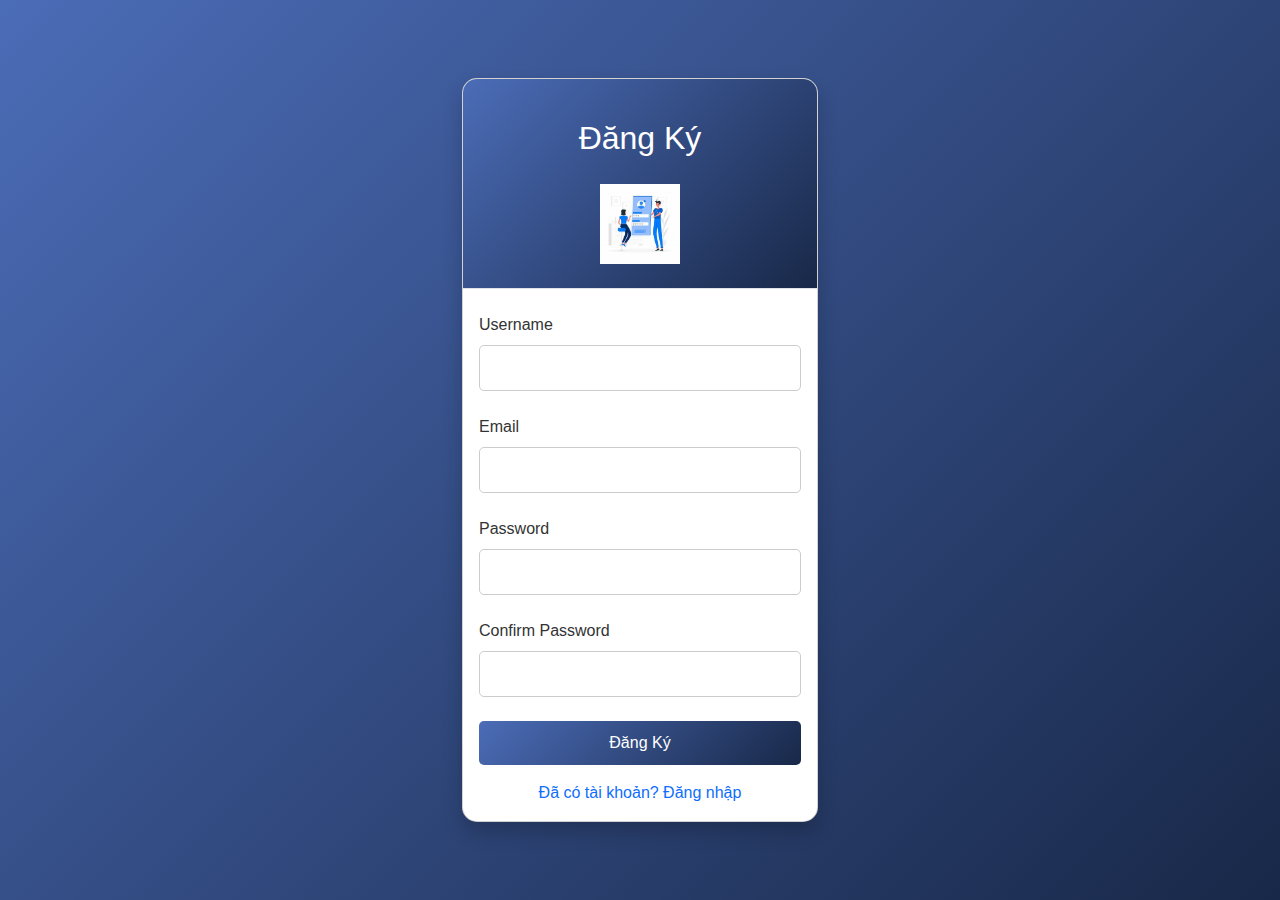
<file: dangki.html>
<!DOCTYPE html>
<html lang="en">
  <head>
    <meta charset="UTF-8" />
    <meta name="viewport" content="width=device-width, initial-scale=1.0" />
    <title>Register</title>
    <!-- Bootstrap -->
    <link
      href="https://cdn.jsdelivr.net/npm/bootstrap@5.3.3/dist/css/bootstrap.min.css"
      rel="stylesheet"
      crossorigin="anonymous"
    />
    <!-- CSS -->
    <link rel="stylesheet" href="css/styles.css" />
  </head>
  <body class="main-bg">
    <!-- Dang ki -->
    <div class="container">
      <div class="row justify-content-center align-items-center min-vh-100">
        <div class="col-lg-4 col-md-8 col-sm-10">
          <div class="card">
            <div class="card-title text-center border-bottom p-4">
              <h2 class="p-3">Đăng Ký</h2>
              <img
                src="img/regester.jpg"
                alt="Register Illustration"
                class="login-illustration"
              />
            </div>
            <div class="card-body">
              <form>
                <!-- Username -->
                <div class="mb-4">
                  <label for="username" class="form-label">Username</label>
                  <input
                    type="text"
                    class="form-control"
                    id="username"
                    name="username"
                    required
                  />
                </div>
                <!-- Email -->
                <div class="mb-4">
                  <label for="email" class="form-label">Email</label>
                  <input
                    type="email"
                    class="form-control"
                    id="email"
                    name="email"
                    required
                  />
                </div>
                <!-- mat khau -->
                <div class="mb-4">
                  <label for="password" class="form-label">Password</label>
                  <input
                    type="password"
                    class="form-control"
                    id="password"
                    name="password"
                    required
                  />
                </div>
                <!-- Confirm Password -->
                <div class="mb-4">
                  <label for="confirm-password" class="form-label"
                    >Confirm Password</label
                  >
                  <input
                    type="password"
                    class="form-control"
                    id="confirm-password"
                    name="confirm-password"
                    required
                  />
                </div>
                <!-- Submit Button -->
                <div class="d-grid">
                  <button type="submit" class="btn btn-primary">Đăng Ký</button>
                </div>
              </form>
              <!-- quay lai Login -->
              <div class="text-center mt-3">
                <a href="login.html" class="text-decoration-none text-primary"
                  >Đã có tài khoản? Đăng nhập</a
                >
              </div>
            </div>
          </div>
        </div>
      </div>
    </div>

    <!-- Bootstrap JS -->
    <script
      src="https://cdn.jsdelivr.net/npm/bootstrap@5.3.3/dist/js/bootstrap.bundle.min.js"
      crossorigin="anonymous"
    ></script>
  </body>
</html>
</file>
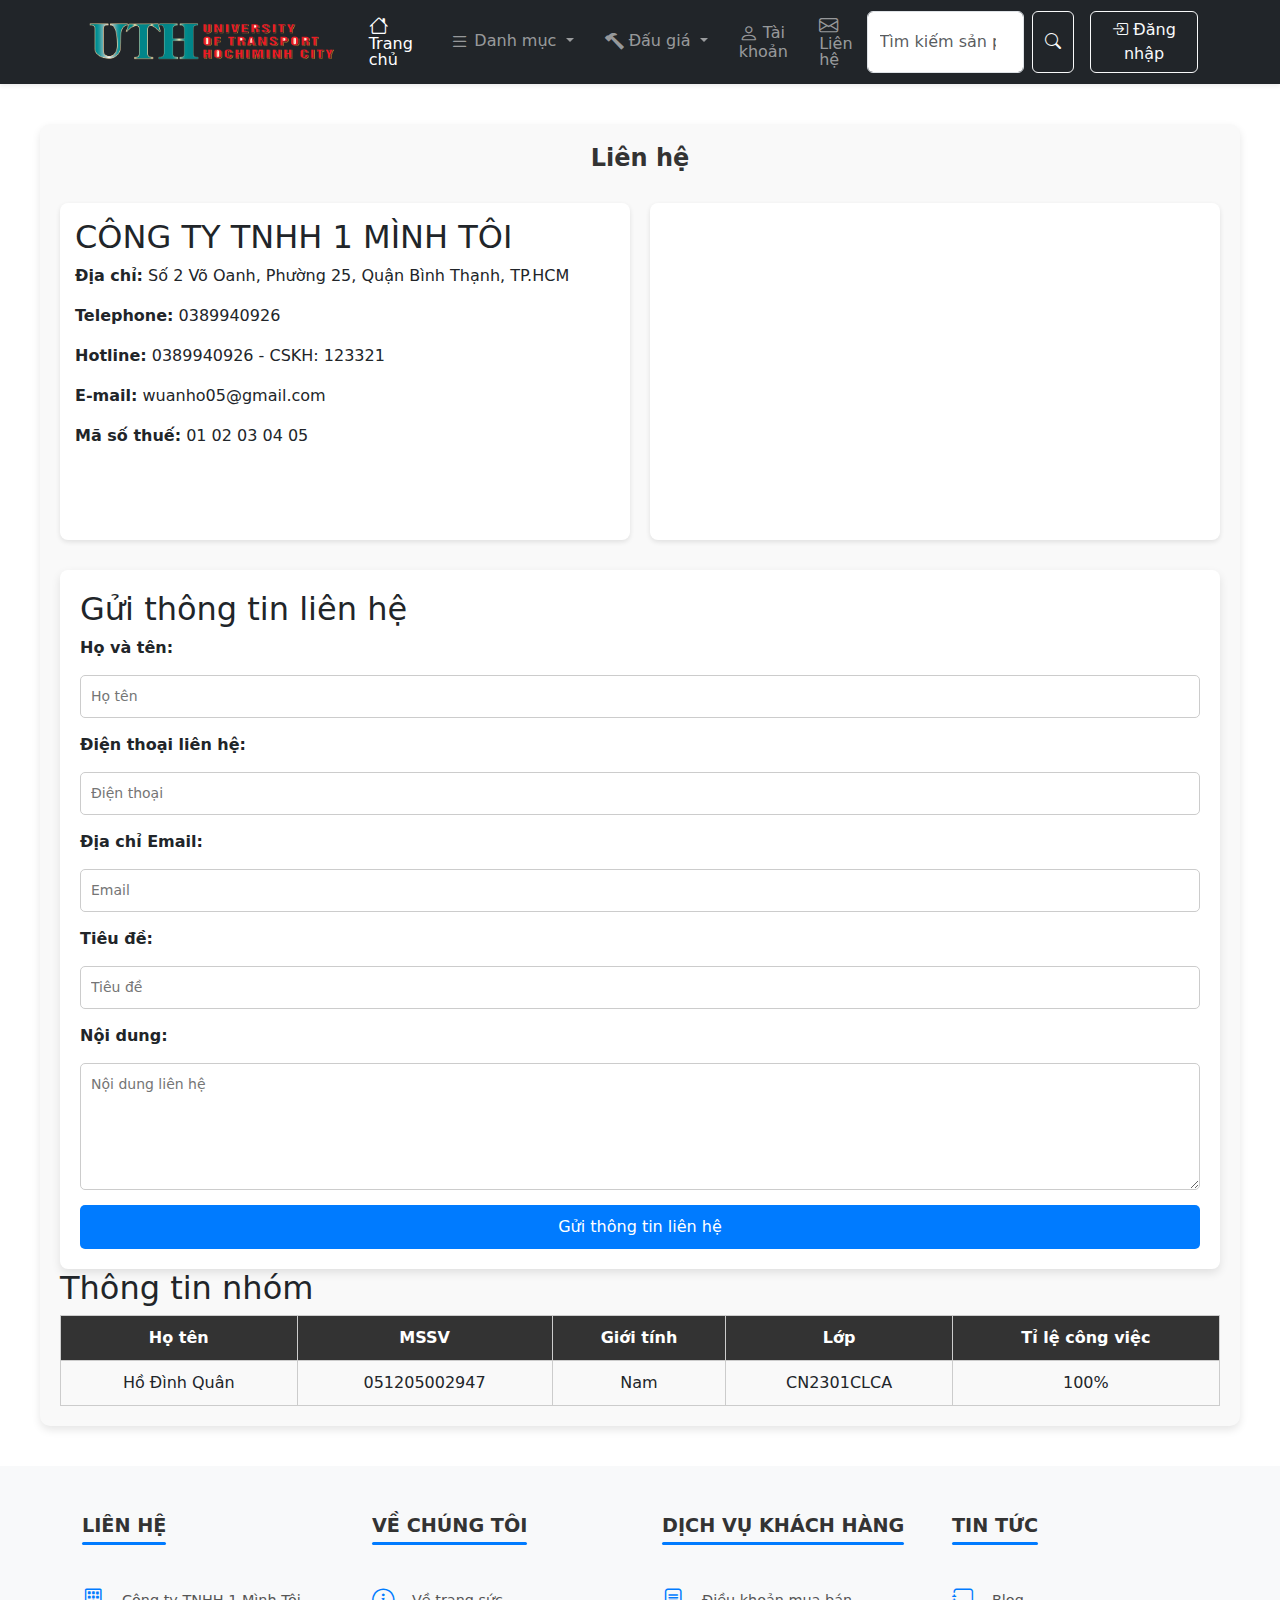
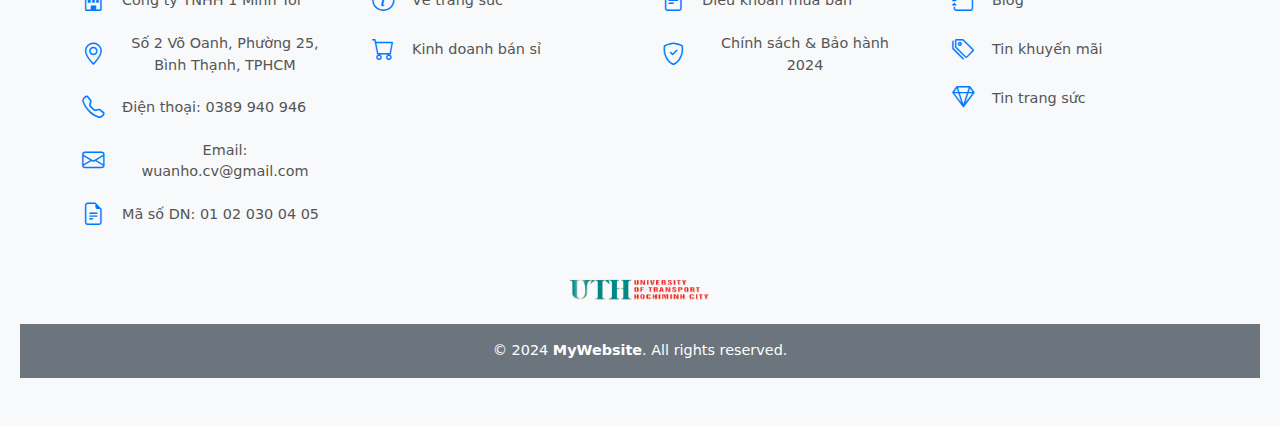
<file: lienhe.html>
<!DOCTYPE html>
<html lang="vi">
  <head>
    <meta charset="UTF-8" />
    <meta name="viewport" content="width=device-width, initial-scale=1.0" />
    <title>Liên hệ</title>
    <link rel="shortcut icon" href="img/logo.jpg" />

    <!-- Custom CSS -->
    <link rel="stylesheet" href="css/lienhe.css" />
    <link rel="stylesheet" href="css/footer.css" />
    <link rel="stylesheet" href="css/navbar.css" />
    <link
      href="https://cdn.jsdelivr.net/npm/bootstrap-icons/font/bootstrap-icons.css"
      rel="stylesheet"
    />

    <!-- Bootstrap 5 -->
    <link
      href="https://cdn.jsdelivr.net/npm/bootstrap@5.3.3/dist/css/bootstrap.min.css"
      rel="stylesheet"
      integrity="sha384-QWTKZyjpPEjISv5WaRU9OFeRpok6YctnYmDr5pNlyT2bRjXh0JMhjY6hW+ALEwIH"
      crossorigin="anonymous"
    />
  </head>

  <body>
    <div id="navbar"></div>
    <!-- Section Liên Hệ -->
    <section class="lienhe-container">
      <h1 class="lienhe-header">Liên hệ</h1>

      <div class="lienhe-info">
        <!-- Thông tin liên hệ -->
        <div class="info-left">
          <h2>CÔNG TY TNHH 1 MÌNH TÔI</h2>
          <p>
            <b>Địa chỉ:</b> Số 2 Võ Oanh, Phường 25, Quận Bình Thạnh, TP.HCM
          </p>
          <p><b>Telephone:</b> 0389940926</p>
          <p><b>Hotline:</b> 0389940926 - CSKH: 123321</p>
          <p><b>E-mail:</b> wuanho05@gmail.com</p>
          <p><b>Mã số thuế:</b> 01 02 03 04 05</p>
        </div>

        <!-- Google Map -->
        <div class="info-right">
          <iframe
            src="https://maps.google.com/maps?q=Trường Đại học Giao thông Vận tải TP.HCM, 2 Võ Oanh, Bình Thạnh, TP.HCM&hl=vi&z=16&output=embed"
            width="100%"
            height="300"
            frameborder="0"
            scrolling="no"
          ></iframe>
        </div>
      </div>

      <!-- Form liên hệ -->
      <div class="guithongtin">
        <h2>Gửi thông tin liên hệ</h2>
        <form name="formlh">
          <label for="name">Họ và tên:</label>
          <input
            type="text"
            id="name"
            name="ht"
            placeholder="Họ tên"
            required
          />

          <label for="phone">Điện thoại liên hệ:</label>
          <input
            type="text"
            id="phone"
            name="sdt"
            placeholder="Điện thoại"
            minlength="10"
            maxlength="11"
            required
          />

          <label for="email">Địa chỉ Email:</label>
          <input
            type="email"
            id="email"
            name="em"
            placeholder="Email"
            required
          />

          <label for="subject">Tiêu đề:</label>
          <input
            type="text"
            id="subject"
            name="tde"
            placeholder="Tiêu đề"
            required
          />

          <label for="message">Nội dung:</label>
          <textarea
            id="message"
            name="nd"
            placeholder="Nội dung liên hệ"
            rows="5"
            required
          ></textarea>

          <button type="submit">Gửi thông tin liên hệ</button>
        </form>
      </div>

      <!-- Thông tin nhóm -->
      <div class="thongtinnhom">
        <h2>Thông tin nhóm</h2>
        <table>
          <thead>
            <tr>
              <th>Họ tên</th>
              <th>MSSV</th>
              <th>Giới tính</th>
              <th>Lớp</th>
              <th>Tỉ lệ công việc</th>
            </tr>
          </thead>
          <tbody>
            <tr>
              <td>Hồ Đình Quân</td>
              <td>051205002947</td>
              <td>Nam</td>
              <td>CN2301CLCA</td>
              <td>100%</td>
            </tr>
          </tbody>
        </table>
      </div>
    </section>

    <!-- Footer -->
    <div id="footer"></div>
    <script>
      // Hàm để tải HTML và chèn vào phần tử
      async function loadHTML(elementId, filePath) {
        const response = await fetch(filePath);
        const html = await response.text();
        document.getElementById(elementId).innerHTML = html;
      }

      // Tải Navbar và Footer
      loadHTML("navbar", "navbar.html");
      loadHTML("footer", "footer.html");
    </script>
    <script
      src="https://cdn.jsdelivr.net/npm/bootstrap@5.3.3/dist/js/bootstrap.bundle.min.js"
      integrity="sha384-YvpcrYf0tY3lHB60NNkmXc5s9fDVZLESaAA55NDzOxhy9GkcIdslK1eN7N6jIeHz"
      crossorigin="anonymous"
    ></script>
  </body>
</html>
</file>
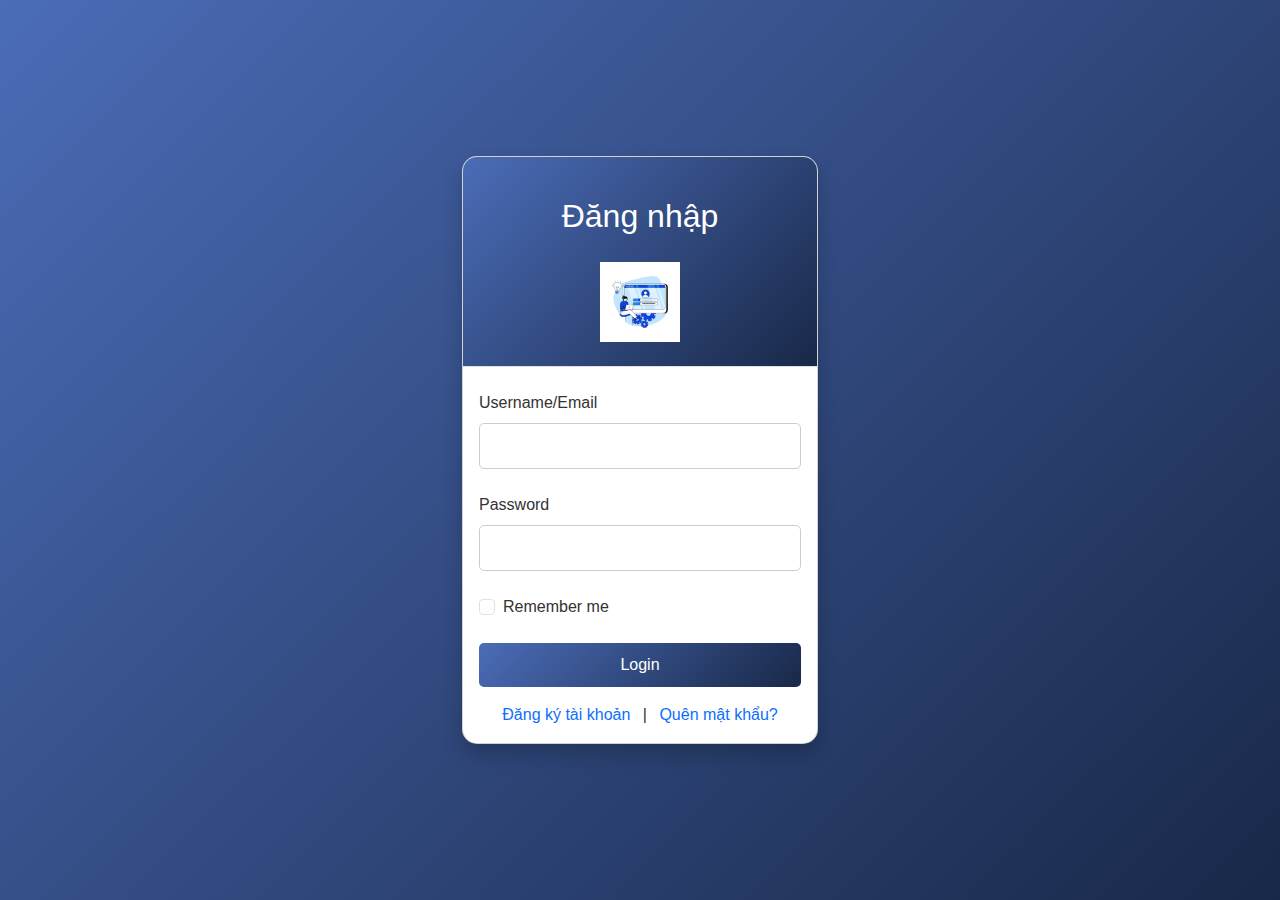
<file: login.html>
<!DOCTYPE html>
<html lang="en">
  <head>
    <meta charset="UTF-8" />
    <meta name="viewport" content="width=device-width, initial-scale=1.0" />
    <title>Login Form</title>
    <!-- Bootstrap 5 -->
    <link
      href="https://cdn.jsdelivr.net/npm/bootstrap@5.3.3/dist/css/bootstrap.min.css"
      rel="stylesheet"
      integrity="sha384-QWTKZyjpPEjISv5WaRU9OFeRpok6YctnYmDr5pNlyT2bRjXh0JMhjY6hW+ALEwIH"
      crossorigin="anonymous"
    />
    <!-- Custom CSS -->

    <link rel="stylesheet" href="css/styles.css" />
  </head>
  <body class="main-bg">
    <!-- Login -->
    <div class="container">
      <div class="row justify-content-center align-items-center min-vh-100">
        <div class="col-lg-4 col-md-8 col-sm-10">
          <div class="card">
            <div class="card-title text-center border-bottom p-4">
              <h2 class="p-3">Đăng nhập</h2>
              <img
                src="img/LoginIllustration.png"
                alt="Login Illustration"
                class="login-illustration"
              />
            </div>
            <div class="card-body">
              <form>
                <!-- Username -->
                <div class="mb-4">
                  <label for="username" class="form-label"
                    >Username/Email</label
                  >
                  <input
                    type="text"
                    class="form-control"
                    id="username"
                    name="username"
                    required
                  />
                </div>
                <!-- Password -->
                <div class="mb-4">
                  <label for="password" class="form-label">Password</label>
                  <input
                    type="password"
                    class="form-control"
                    id="password"
                    name="password"
                    required
                  />
                </div>
                <!-- Remember Me -->
                <div class="mb-4 form-check">
                  <input
                    type="checkbox"
                    class="form-check-input"
                    id="remember"
                    name="remember"
                  />
                  <label for="remember" class="form-check-label"
                    >Remember me</label
                  >
                </div>
                <!-- Submit Button -->
                <div class="d-grid">
                  <button type="submit" class="btn btn-primary">Login</button>
                </div>
              </form>
              <!-- Links for Register and Forgot Password -->
              <div class="text-center mt-3">
                <a href="dangki.html" class="text-decoration-none text-primary"
                  >Đăng ký tài khoản</a
                >
                <span class="mx-2">|</span>
                <a href="quenmk.html" class="text-decoration-none text-primary"
                  >Quên mật khẩu?</a
                >
              </div>
            </div>
          </div>
        </div>
      </div>
    </div>

    <!-- Bootstrap JS -->
    <script
      src="https://cdn.jsdelivr.net/npm/bootstrap@5.3.3/dist/js/bootstrap.bundle.min.js"
      integrity="sha384-YvpcrYf0tY3lHB60NNkmXc5s9fDVZLESaAA55NDzOxhy9GkcIdslK1eN7N6jIeHz"
      crossorigin="anonymous"
    ></script>
  </body>
</html>
</file>
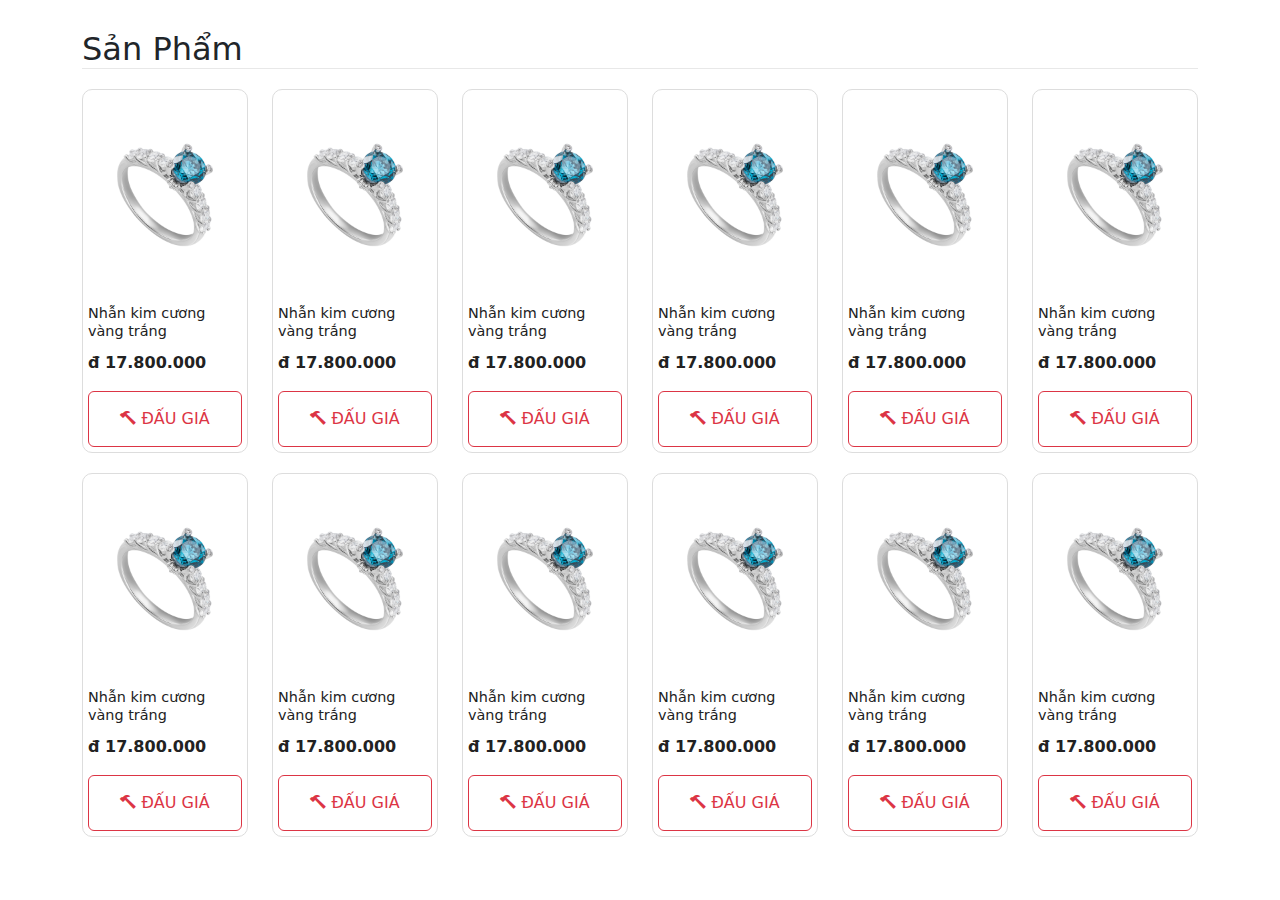
<file: product.html>
<!DOCTYPE html>
<html lang="en">
  <head>
    <meta charset="UTF-8" />
    <meta name="viewport" content="width=device-width, initial-scale=1.0" />
    <title>Sản Phẩm</title>
    <link rel="stylesheet" href="css/product.css" />
    <!-- css -->
    <link rel="stylesheet" href="css/navbar.css" />
    <link rel="stylesheet" href="css/banner.css" />
    <link rel="stylesheet" href="css/footer.css" />
    <link rel="stylesheet" href="css/vatphamdg.css" />
    <link rel="stylesheet" href="css/danhmuc.css" />
  </head>
  <!-- Bootstrap 5 -->
  <link
    href="https://cdn.jsdelivr.net/npm/bootstrap@5.3.3/dist/css/bootstrap.min.css"
    rel="stylesheet"
    integrity="sha384-QWTKZyjpPEjISv5WaRU9OFeRpok6YctnYmDr5pNlyT2bRjXh0JMhjY6hW+ALEwIH"
    crossorigin="anonymous"
  />
  <link
    href="https://cdn.jsdelivr.net/npm/bootstrap-icons/font/bootstrap-icons.css"
    rel="stylesheet"
  />
  <body>
    <body>
      <div class="container pr1 product-list">
        <h2>Sản Phẩm</h2>
        <div class="row">
          <div class="col-xl-2 col-lg-3 col-md-4 col-sm-6 col-xs-12">
            <div class="product-card">
              <a href="#">
                <div class="product-image">
                  <img src="img/product/dmsanpham.png" />
                </div>
                <div class="product-information">
                  <h3>Nhẫn kim cương vàng trắng</h3>
                  <p>đ 17.800.000</p>
                  <button class="btn btn-outline-danger btn-product">
                    <i class="bi bi-hammer"></i> ĐẤU GIÁ
                  </button>
                </div>
              </a>
            </div>
          </div>
          <div class="col-xl-2 col-lg-3 col-md-4 col-sm-6 col-xs-12">
            <div class="product-card">
              <a href="#">
                <div class="product-image">
                  <img src="img/product/dmsanpham.png" />
                </div>
                <div class="product-information">
                  <h3>Nhẫn kim cương vàng trắng</h3>
                  <p>đ 17.800.000</p>
                  <button class="btn btn-outline-danger btn-product">
                    <i class="bi bi-hammer"></i> ĐẤU GIÁ
                  </button>
                </div>
              </a>
            </div>
          </div>
          <div class="col-xl-2 col-lg-3 col-md-4 col-sm-6 col-xs-12">
            <div class="product-card">
              <a href="#">
                <div class="product-image">
                  <img src="img/product/dmsanpham.png" />
                </div>
                <div class="product-information">
                  <h3>Nhẫn kim cương vàng trắng</h3>
                  <p>đ 17.800.000</p>
                  <button class="btn btn-outline-danger btn-product">
                    <i class="bi bi-hammer"></i> ĐẤU GIÁ
                  </button>
                </div>
              </a>
            </div>
          </div>
          
          <div class="col-xl-2 col-lg-3 col-md-4 col-sm-6 col-xs-12">
            <div class="product-card">
              <a href="#">
                <div class="product-image">
                  <img src="img/product/dmsanpham.png" />
                </div>
                <div class="product-information">
                  <h3>Nhẫn kim cương vàng trắng</h3>
                  <p>đ 17.800.000</p>
                  <button class="btn btn-outline-danger btn-product">
                    <i class="bi bi-hammer"></i> ĐẤU GIÁ
                  </button>
                </div>
              </a>
            </div>
          </div>
          
          <div class="col-xl-2 col-lg-3 col-md-4 col-sm-6 col-xs-12">
            <div class="product-card">
              <a href="#">
                <div class="product-image">
                  <img src="img/product/dmsanpham.png" />
                </div>
                <div class="product-information">
                  <h3>Nhẫn kim cương vàng trắng</h3>
                  <p>đ 17.800.000</p>
                  <button class="btn btn-outline-danger btn-product">
                    <i class="bi bi-hammer"></i> ĐẤU GIÁ
                  </button>
                </div>
              </a>
            </div>
          </div>
          
          <div class="col-xl-2 col-lg-3 col-md-4 col-sm-6 col-xs-12">
            <div class="product-card">
              <a href="#">
                <div class="product-image">
                  <img src="img/product/dmsanpham.png" />
                </div>
                <div class="product-information">
                  <h3>Nhẫn kim cương vàng trắng</h3>
                  <p>đ 17.800.000</p>
                  <button class="btn btn-outline-danger btn-product">
                    <i class="bi bi-hammer"></i> ĐẤU GIÁ
                  </button>
                </div>
              </a>
            </div>
          </div>
          <div class="col-xl-2 col-lg-3 col-md-4 col-sm-6 col-xs-12">
            <div class="product-card">
              <a href="#">
                <div class="product-image">
                  <img src="img/product/dmsanpham.png" />
                </div>
                <div class="product-information">
                  <h3>Nhẫn kim cương vàng trắng</h3>
                  <p>đ 17.800.000</p>
                  <button class="btn btn-outline-danger btn-product">
                    <i class="bi bi-hammer"></i> ĐẤU GIÁ
                  </button>
                </div>
              </a>
            </div>
          </div>
          <div class="col-xl-2 col-lg-3 col-md-4 col-sm-6 col-xs-12">
            <div class="product-card">
              <a href="#">
                <div class="product-image">
                  <img src="img/product/dmsanpham.png" />
                </div>
                <div class="product-information">
                  <h3>Nhẫn kim cương vàng trắng</h3>
                  <p>đ 17.800.000</p>
                  <button class="btn btn-outline-danger btn-product">
                    <i class="bi bi-hammer"></i> ĐẤU GIÁ
                  </button>
                </div>
              </a>
            </div>
          </div>
          <div class="col-xl-2 col-lg-3 col-md-4 col-sm-6 col-xs-12">
            <div class="product-card">
              <a href="#">
                <div class="product-image">
                  <img src="img/product/dmsanpham.png" />
                </div>
                <div class="product-information">
                  <h3>Nhẫn kim cương vàng trắng</h3>
                  <p>đ 17.800.000</p>
                  <button class="btn btn-outline-danger btn-product">
                    <i class="bi bi-hammer"></i> ĐẤU GIÁ
                  </button>
                </div>
              </a>
            </div>
          </div>
          <div class="col-xl-2 col-lg-3 col-md-4 col-sm-6 col-xs-12">
            <div class="product-card">
              <a href="#">
                <div class="product-image">
                  <img src="img/product/dmsanpham.png" />
                </div>
                <div class="product-information">
                  <h3>Nhẫn kim cương vàng trắng</h3>
                  <p>đ 17.800.000</p>
                  <button class="btn btn-outline-danger btn-product">
                    <i class="bi bi-hammer"></i> ĐẤU GIÁ
                  </button>
                </div>
              </a>
            </div>
          </div>
          <div class="col-xl-2 col-lg-3 col-md-4 col-sm-6 col-xs-12">
            <div class="product-card">
              <a href="#">
                <div class="product-image">
                  <img src="img/product/dmsanpham.png" />
                </div>
                <div class="product-information">
                  <h3>Nhẫn kim cương vàng trắng</h3>
                  <p>đ 17.800.000</p>
                  <button class="btn btn-outline-danger btn-product">
                    <i class="bi bi-hammer"></i> ĐẤU GIÁ
                  </button>
                </div>
              </a>
            </div>
          </div>
          <div class="col-xl-2 col-lg-3 col-md-4 col-sm-6 col-xs-12">
            <div class="product-card">
              <a href="#">
                <div class="product-image">
                  <img src="img/product/dmsanpham.png" />
                </div>
                <div class="product-information">
                  <h3>Nhẫn kim cương vàng trắng</h3>
                  <p>đ 17.800.000</p>
                  <button class="btn btn-outline-danger btn-product">
                    <i class="bi bi-hammer"></i> ĐẤU GIÁ
                  </button>
                </div>
              </a>
            </div>
          </div>
          

          
    <!-- bootstrap -->
    <script
      src="https://cdn.jsdelivr.net/npm/bootstrap@5.3.3/dist/js/bootstrap.bundle.min.js"
      integrity="sha384-YvpcrYf0tY3lHB60NNkmXc5s9fDVZLESaAA55NDzOxhy9GkcIdslK1eN7N6jIeHz"
      crossorigin="anonymous"
    ></script>
  </body>
</html>
</file>
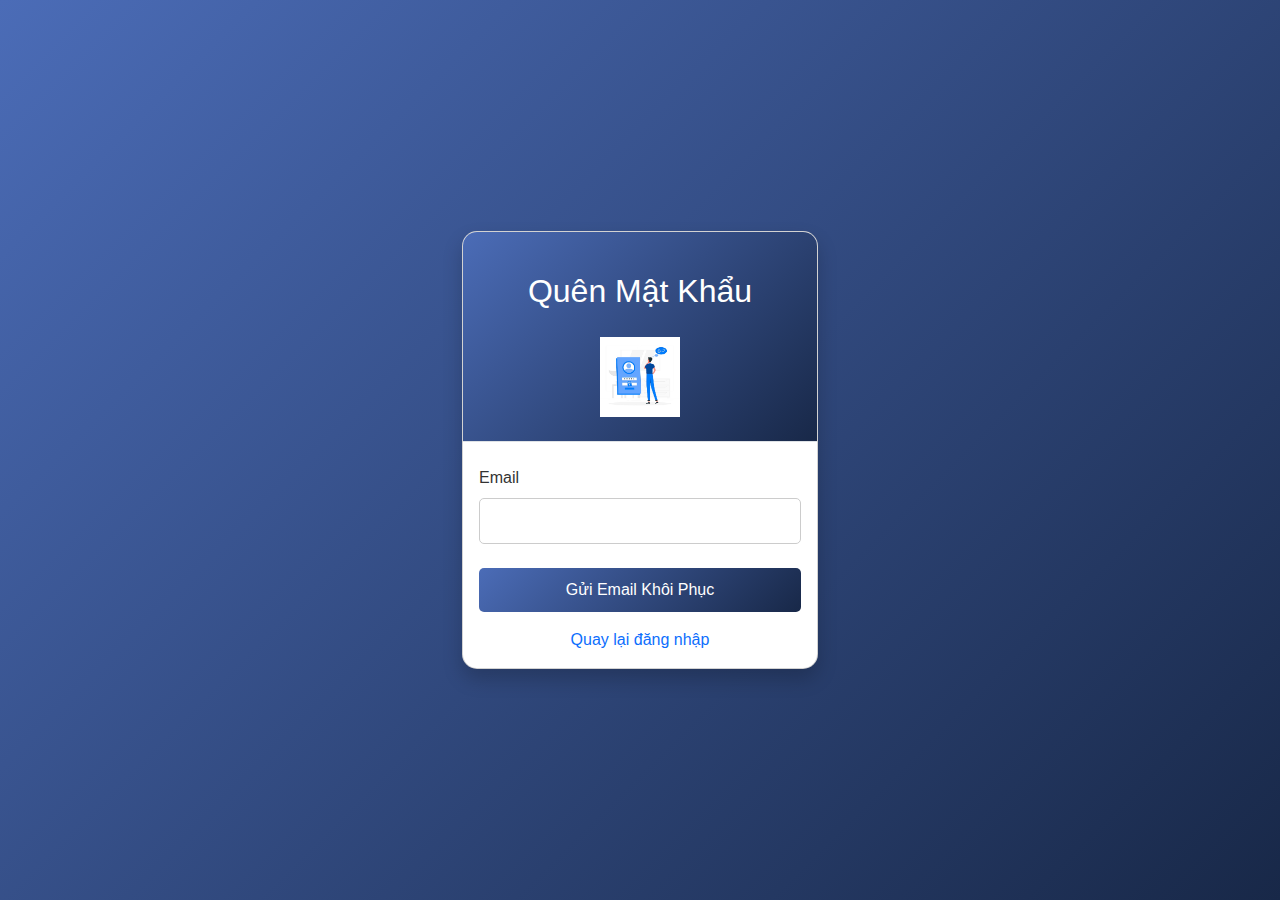
<file: quenmk.html>
<!DOCTYPE html>
<html lang="en">
  <head>
    <meta charset="UTF-8" />
    <meta name="viewport" content="width=device-width, initial-scale=1.0" />
    <title>Forgot Password</title>
    <!-- Bootstrap -->
    <link
      href="https://cdn.jsdelivr.net/npm/bootstrap@5.3.3/dist/css/bootstrap.min.css"
      rel="stylesheet"
      crossorigin="anonymous"
    />
    <!-- CSS -->
    <link rel="stylesheet" href="css/styles.css" />
  </head>
  <body class="main-bg">
    <!-- Forgot Password -->
    <div class="container">
      <div class="row justify-content-center align-items-center min-vh-100">
        <div class="col-lg-4 col-md-8 col-sm-10">
          <div class="card">
            <div class="card-title text-center border-bottom p-4">
              <h2 class="p-3">Quên Mật Khẩu</h2>
              <img
                src="img/forgot.jpg"
                alt="Forgot Password Illustration"
                class="login-illustration"
              />
            </div>
            <div class="card-body">
              <form>
                <!-- Email -->
                <div class="mb-4">
                  <label for="email" class="form-label">Email</label>
                  <input
                    type="email"
                    class="form-control"
                    id="email"
                    name="email"
                    required
                  />
                </div>
                <!-- Submit Button -->
                <div class="d-grid">
                  <button type="submit" class="btn btn-primary">
                    Gửi Email Khôi Phục
                  </button>
                </div>
              </form>
              <!-- Back to Login -->
              <div class="text-center mt-3">
                <a href="login.html" class="text-decoration-none text-primary"
                  >Quay lại đăng nhập</a
                >
              </div>
            </div>
          </div>
        </div>
      </div>
    </div>

    <!-- Bootstrap JS -->
    <script
      src="https://cdn.jsdelivr.net/npm/bootstrap@5.3.3/dist/js/bootstrap.bundle.min.js"
      crossorigin="anonymous"
    ></script>
  </body>
</html>
</file>
<file: css/styles.css>
/* General Body Background */
body {
  background: linear-gradient(135deg, #4b6cb7, #182848);
  min-height: 100vh;
  display: flex;
  align-items: center;
  justify-content: center;
  font-family: "Roboto", sans-serif;
  color: #fff;
  margin: 0;
}

/* Card Styling */
.card {
  background: #fff;
  border-radius: 15px;
  box-shadow: 0px 10px 20px rgba(0, 0, 0, 0.2);
  overflow: hidden;
  color: #333;
}

.card-title {
  background: linear-gradient(135deg, #4b6cb7, #182848);
  color: #fff;
  text-align: center;
}

.card-title img {
  width: 80px;
  height: auto;
  margin-top: 10px;
}

/* Form Input Styling */
.form-control {
  border: 1px solid #ccc;
  border-radius: 5px;
  padding: 10px;
}

.form-control:focus {
  border: 1px solid #4b6cb7;
  box-shadow: 0 0 5px rgba(75, 108, 183, 0.5);
}

/* Button Styling */
.btn-primary {
  background: linear-gradient(135deg, #4b6cb7, #182848);
  border: none;
  padding: 10px 20px;
  border-radius: 5px;
  transition: 0.3s ease-in-out;
  color: #fff;
}

.btn-primary:hover {
  background: linear-gradient(135deg, #182848, #4b6cb7);
  box-shadow: 0px 5px 15px rgba(75, 108, 183, 0.4);
  color: #fff;
}

/* Link Styling */
.text-center a {
  color: #4b6cb7;
  font-weight: 500;
  transition: color 0.3s ease-in-out;
}

.text-center a:hover {
  color: #182848;
  text-decoration: underline;
}

/* Illustration Image */
.login-illustration {
  width: 300px;
  height: auto;
  display: block;
  margin: 0 auto;
}

/* Responsive Adjustments */
@media (max-width: 768px) {
  .card {
    margin: 10px;
  }

  .login-illustration {
    width: 200px;
  }
}

@media (min-width: 1200px) {
  .login-illustration {
    width: 350px;
  }
}
</file>
<file: css/lienhe.css>
/* Container chính */
.lienhe-container {
  margin: 40px auto;
  padding: 20px;
  max-width: 1200px;
  background-color: #f9f9f9;
  border-radius: 10px;
  box-shadow: 0 4px 8px rgba(0, 0, 0, 0.1);
}

/* Tiêu đề chính */
.lienhe-header {
  font-size: 24px;
  font-weight: bold;
  text-align: center;
  color: #333;
  margin-bottom: 30px;
}

/* Thông tin liên hệ */
.lienhe-info {
  display: flex;
  gap: 20px;
  margin-bottom: 30px;
}

.info-left,
.info-right {
  flex: 1;
  background-color: #fff;
  padding: 15px;
  border-radius: 8px;
  box-shadow: 0 2px 5px rgba(0, 0, 0, 0.1);
}

/* Google Map */
.info-right iframe {
  width: 100%;
  height: 300px;
  border: none;
  border-radius: 8px;
}

/* Form liên hệ */
.guithongtin {
  background-color: #fff;
  padding: 20px;
  border-radius: 8px;
  box-shadow: 0 4px 10px rgba(0, 0, 0, 0.1);
}

.guithongtin form {
  display: flex;
  flex-direction: column;
  gap: 15px;
}

.guithongtin label {
  font-weight: bold;
}

.guithongtin input,
.guithongtin textarea {
  padding: 10px;
  font-size: 14px;
  border: 1px solid #ccc;
  border-radius: 5px;
}

.guithongtin button {
  padding: 10px;
  background-color: #007bff;
  color: white;
  border: none;
  border-radius: 5px;
  cursor: pointer;
  transition: background-color 0.3s ease;
}

.guithongtin button:hover {
  background-color: #0056b3;
}

/* Thông tin nhóm */
.thongtinnhom table {
  width: 100%;
  border-collapse: collapse;
}

.thongtinnhom th,
.thongtinnhom td {
  border: 1px solid #ccc;
  padding: 10px;
  text-align: center;
}

.thongtinnhom th {
  background-color: #333;
  color: white;
}

/* Footer */
footer {
  text-align: center;
  padding: 10px;
  background-color: #333;
  color: white;
  font-size: 14px;
}
</file>
<file: css/footer.css>
/* Footer Container */
.footer {
  background-color: #f8f9fa;
  font-size: 0.9rem;
  color: #555;
  padding: 40px 20px; /* Thêm khoảng padding ngang */
}

/* Bố cục hàng ngang */
.footer .row {
  display: flex; /* Sử dụng Flexbox */
  flex-wrap: wrap; /* Cho phép các mục xuống hàng */
  justify-content: space-between; /* Giãn đều các cột */
  gap: 20px; /* Khoảng cách giữa các cột */
}

/* Căn chỉnh các cột trong Footer */
.footer .col-md-3 {
  flex: 1; /* Đảm bảo các cột có cùng kích thước */
  min-width: 200px; /* Quy định kích thước tối thiểu */
  display: flex;
  flex-direction: column;
  align-items: flex-start;
  gap: 15px; /* Khoảng cách giữa các mục */
}

/* Tiêu đề trong Footer */
.footer h6 {
  font-size: 1.2rem;
  font-weight: bold;
  text-transform: uppercase;
  color: #333;
  margin-bottom: 15px;
  position: relative;
  display: inline-block;
}

/* Gạch chân tiêu đề */
.footer h6::after {
  content: "";
  display: block;
  width: 100%;
  height: 3px;
  background-color: #007bff;
  margin-top: 5px;
  border-radius: 2px;
}

/* Căn chỉnh Icon và văn bản */
.footer p,
.footer a {
  display: flex;
  align-items: center;
  gap: 10px;
  margin: 0;
  color: #555;
}

/* Icon trong Footer */
.footer i {
  font-size: 1.4rem;
  flex-shrink: 0;
  color: #007bff;
}

/* Liên kết */
.footer a {
  text-decoration: none;
  color: #555;
  transition: color 0.3s ease;
}

.footer a:hover {
  color: #007bff;
}

/* Logo thương hiệu */
.footer-logo {
  max-width: 150px;
  height: auto;
  margin: 20px auto;
  display: block;
}

/* Phần Bản quyền */
.bg-secondary {
  background-color: #343a40 !important;
  color: white;
  padding: 10px 0;
  text-align: center;
  font-size: 0.9rem;
}

/* Responsive Layout */
@media (max-width: 768px) {
  .footer .row {
    flex-wrap: wrap;
  }

  .footer .col-md-3 {
    max-width: 100%;
  }

  .footer h6 {
    font-size: 1rem;
  }

  .footer p,
  .footer a {
    font-size: 0.9rem;
  }

  .footer-logo {
    max-width: 120px;
  }
}
.footer {
  margin-top: 20px; /* Adjust the value as needed */
}
</file>
<file: css/navbar.css>
/* Navbar tổng thể */
.navbar {
  padding: 10px 20px;
}

/* Logo */
.navbar-brand {
  display: flex;
  align-items: center; /* Căn giữa logo theo chiều dọc */
  gap: 10px; /* Khoảng cách giữa logo và chữ */
}

/* Menu chính */
.navbar-nav {
  display: flex;
  align-items: center; /* Căn giữa tất cả mục menu theo chiều dọc */
  gap: 15px; /* Khoảng cách giữa các mục menu */
}

.nav-link {
  display: flex;
  align-items: center; /* Căn giữa icon và chữ trong menu */
  gap: 5px; /* Khoảng cách giữa icon và chữ */
  font-size: 0.9rem; /* Giảm kích thước chữ để đồng bộ với icon */
  line-height: 1; /* Đảm bảo không có khoảng trắng thừa */
  color: #fff; /* Màu chữ */
  text-decoration: none; /* Bỏ gạch chân */
}

.nav-link:hover {
  color: #0d6efd; /* Màu khi hover */
}

/* Icon trong menu */
.nav-link i {
  font-size: 1.2rem; /* Đặt kích thước icon */
  vertical-align: middle; /* Đặt icon thẳng hàng với chữ */
}

/* Dropdown trong menu */
.dropdown-menu {
  margin-top: 10px;
  border-radius: 8px;
  box-shadow: 0px 4px 8px rgba(0, 0, 0, 0.2);
}

.dropdown-item {
  display: flex;
  align-items: center; /* Đảm bảo icon và chữ trong dropdown thẳng hàng */
  gap: 8px; /* Khoảng cách giữa icon và chữ */
}

/* Nút hành động */
.btn {
  display: flex;
  align-items: center; /* Căn giữa icon và chữ */
  gap: 5px; /* Khoảng cách giữa icon và chữ */
  font-size: 0.9rem; /* Đảm bảo kích thước chữ đồng bộ */
  padding: 0.5rem 1rem; /* Khoảng cách trong nút */
}

.btn .badge {
  font-size: 0.75rem;
  padding: 0.4em;
  position: absolute;
  top: -5px;
  right: -10px;
}

/* Dropdown tài khoản */
.dropdown-toggle {
  display: flex;
  align-items: center; /* Căn giữa ảnh đại diện và chữ */
  gap: 8px; /* Khoảng cách giữa ảnh và tên */
  padding: 0.5rem 1rem;
}

.dropdown-toggle img {
  width: 30px;
  height: 30px;
  border-radius: 50%;
  object-fit: cover; /* Đảm bảo ảnh không bị méo */
}

/* Responsive */
@media (max-width: 768px) {
  .navbar-nav {
    flex-direction: column; /* Menu chuyển thành cột */
    gap: 10px; /* Khoảng cách giữa các mục menu */
  }
}
</file>
<file: css/product.css>
.p1 h2::after,
.p3 h2::after,
.p6 h2::after,
.p7 h2::after {
  content: "";
  display: block;
  width: 65px;
  height: 6px;
  border-bottom: 4px solid #222;
  margin: 0;
}
.p5 h2::after {
  content: "";
  display: block;
  width: 65px;
  border-bottom: 4px solid #222;
  margin: 0;
}
.p4 h4,
.p5 h4 {
  margin-bottom: 30px;
  margin-top: 5px;
  font-size: 1em;
}
.product-information h1 {
  font-size: 1.5em;
}
.product-card {
  border: 1px solid #e8e8e8;
  padding: 5px;
  max-width: 250px;
  margin: 0 auto 20px;
}
.pr1 h2,
.pr2 h2 {
  border-bottom: 1px solid #e8e8e8;
  margin-bottom: 20px;
}
.product-image {
  width: 100%;
}
.product-image img {
  width: 100%;
  height: auto;
  border-radius: 5px;
}
.product-information {
  margin-top: 10px;
}
.product-information h3 {
  font-size: 0.9em;
  display: -webkit-box;
  -webkit-box-orient: vertical;
  -webkit-line-clamp: 2;
  overflow: hidden;
  text-overflow: ellipsis;
  height: 2.5em;
  margin-bottom: 10px;
}
.product-information p {
  font-weight: 600;
}
.product-card a {
  text-decoration: none;
  color: #222;
}
.product-list {
  margin-top: 30px;
  margin-bottom: 30px;
}
.btn-product {
  padding: 15px 10px !important;
  width: 100%;
}
</file>
<file: css/banner.css>
.carousel-caption {
  background: rgba(0, 0, 0, 0.5);
  padding: 20px;
  border-radius: 10px;
}

.carousel-caption h2 {
  font-size: 2.5rem;
  text-shadow: 0 2px 4px rgba(0, 0, 0, 0.7);
}

.carousel-caption p {
  font-size: 1.2rem;
  margin: 10px 0;
}

.carousel-caption .btn {
  padding: 10px 20px;
  font-size: 1rem;
  border-radius: 5px;
}

/* Đặt chiều cao banner cố định */
.carousel-inner img {
  height: 500px;
  object-fit: cover;
}

/* Responsive - điều chỉnh trên màn hình nhỏ */
@media (max-width: 768px) {
  .carousel-inner img {
    height: 300px;
  }
}

@media (min-width: 1200px) {
  .carousel-inner img {
    height: 600px;
  }
}

/* Đặt chiều cao cố định cho banner */
.carousel-inner img {
  width: 100%;
  height: 400px;
  max-width: 1200px;
  object-fit: cover;
  margin: 0 auto;
}

/* Responsive - thiết bị nhỏ */
@media (max-width: 768px) {
  .carousel-inner img {
    height: 300px;
  }
}
</file>
<file: css/vatphamdg.css>
/* General Styling */
body {
  background-color: #f8f9fa;
  font-family: Arial, sans-serif;
}

/* Banner */
.banner {
  background: #fff;
  border-radius: 10px;
  text-align: center;
  padding: 20px;
  color: #fff;
  font-size: 1.2rem;
}

.banner img {
  max-width: 100%;
  height: auto;
  border-radius: 10px;
}

/* Tabs Navigation */
.tabs {
  margin-bottom: 20px;
}

.tabs a {
  color: #333;
  font-weight: bold;
  text-decoration: none;
  padding: 10px 20px;
  display: inline-block;
  transition: 0.3s;
}

.tabs a.active {
  border-bottom: 2px solid #007bff;
  color: #007bff;
}

.tabs a:hover {
  color: #007bff;
}

/* Product Cards */
.product-card {
  border: 1px solid #ddd;
  border-radius: 10px;
  overflow: hidden;
  background-color: #fff;
  transition: transform 0.3s, box-shadow 0.3s;
}

.product-card:hover {
  transform: scale(1.02);
  box-shadow: 0 4px 15px rgba(0, 0, 0, 0.2);
}

.product-card img {
  width: 100%;
  height: 200px;
  object-fit: cover;
}

.product-info {
  padding: 15px;
}

.product-title {
  font-size: 1rem;
  font-weight: bold;
  margin: 0;
  color: #333;
  text-overflow: ellipsis;
  white-space: nowrap;
  overflow: hidden;
}

.product-price {
  font-size: 1.3rem;
  color: #d9534f;
  font-weight: bold;
  margin: 10px 0;
}

.product-time {
  font-size: 0.9rem;
  color: #666;
}

.like-button {
  color: #d9534f;
  cursor: pointer;
  transition: color 0.3s;
}

.like-button:hover {
  color: #ff5722;
}

/* Responsive Styling */
@media (max-width: 768px) {
  .product-card img {
    height: 150px;
  }

  .banner img {
    height: auto;
    width: 100%;
  }
}
</file>
<file: css/danhmuc.css>
/* Toàn bộ container */
.auction-container {
  padding: 20px;
  background-color: #fff;
}

.auction-title {
  font-size: 24px;
  font-weight: bold;
  color: #444;
}

/* Card đấu giá */
.auction-card {
  border: 1px solid #ddd;
  border-radius: 12px;
  background-color: #fff;
  padding: 15px;
  transition: box-shadow 0.3s ease, transform 0.3s ease;
}

.auction-card:hover {
  transform: translateY(-5px);
  box-shadow: 0 8px 16px rgba(0, 0, 0, 0.2);
}

/* Hình ảnh tròn */
.auction-img-wrapper {
  width: 100px;
  height: 100px;
  margin: 0 auto 10px;
  background-color: #f3e8e8;
  border-radius: 50%;
  display: flex;
  justify-content: center;
  align-items: center;
}

.auction-img {
  width: 60%;
  height: 60%;
  object-fit: cover;
  border-radius: 50%;
}

/* Tên danh mục */
.auction-name {
  font-size: 14px;
  font-weight: bold;
  color: #333;
  text-align: center;
}

/* Hiệu ứng thêm */
.auction-card:hover .auction-name {
  color: #b87333; /* Màu đồng */
}

.auction-card:hover .auction-img-wrapper {
  background-color: #ffe4e1; /* Màu nhẹ hơn khi hover */
}
</file>
